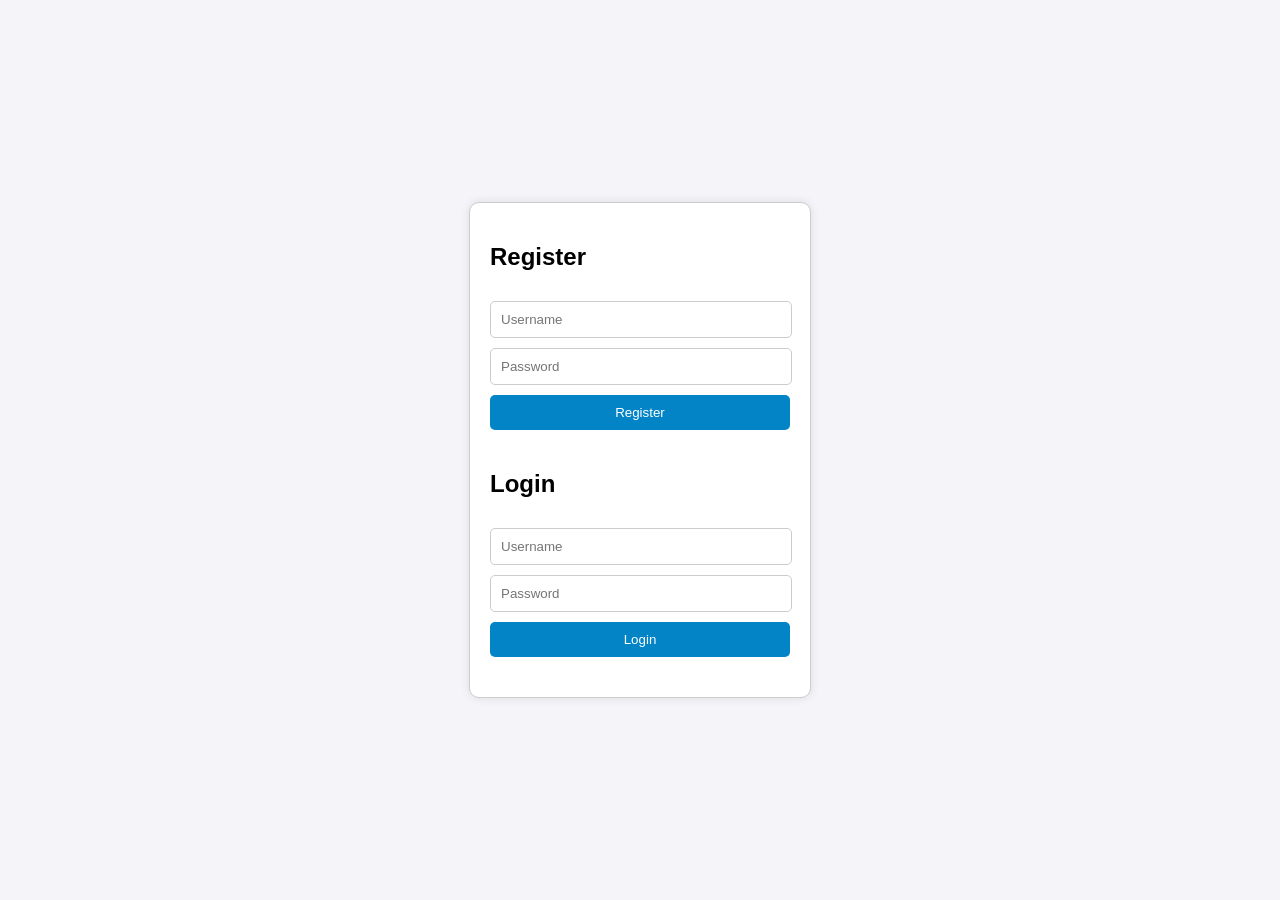
<file: 99_WorkingExample/ai_and_auth/code/frontend/index.html>
<!DOCTYPE html>
<html lang="en">
<head>
    <meta charset="UTF-8">
    <meta http-equiv="X-UA-Compatible" content="IE=edge">
    <meta name="viewport" content="width=device-width, initial-scale=1.0">
    <title>AI Recipe Manager</title>
    <link rel="stylesheet" href="styles.css">
</head>
<body>
    <div id="app">
        <div id="forms">
            <form id="register-form">
                <h2>Register</h2>
                <input type="text" id="register-username" placeholder="Username" required>
                <input type="password" id="register-password" placeholder="Password" required>
                <button type="submit">Register</button>
            </form>

            <form id="login-form">
                <h2>Login</h2>
                <input type="text" id="login-username" placeholder="Username" required>
                <input type="password" id="login-password" placeholder="Password" required>
                <button type="submit">Login</button>
            </form>
        </div>

        <div id="dashboard" style="display: none;">
            <h2>Recipe Dashboard</h2>
            <form id="recipe-form">
                <input type="text" id="recipe-title" placeholder="Recipe Title" required>
                <textarea id="recipe-content" placeholder="Recipe Content" required></textarea>
                <button type="submit">Save Recipe</button>
            </form>
            <div id="recipes-list"></div>
            
            <h3>Agent Code Input</h3>
            <form id="agent-form">
                <input type="text" id="agent-code" placeholder="Enter Agent Code" required>
                <button type="submit">Submit Code</button>
            </form>

        </div>
    </div>
    <script src="script.js"></script>
</body>
</html>
</file>
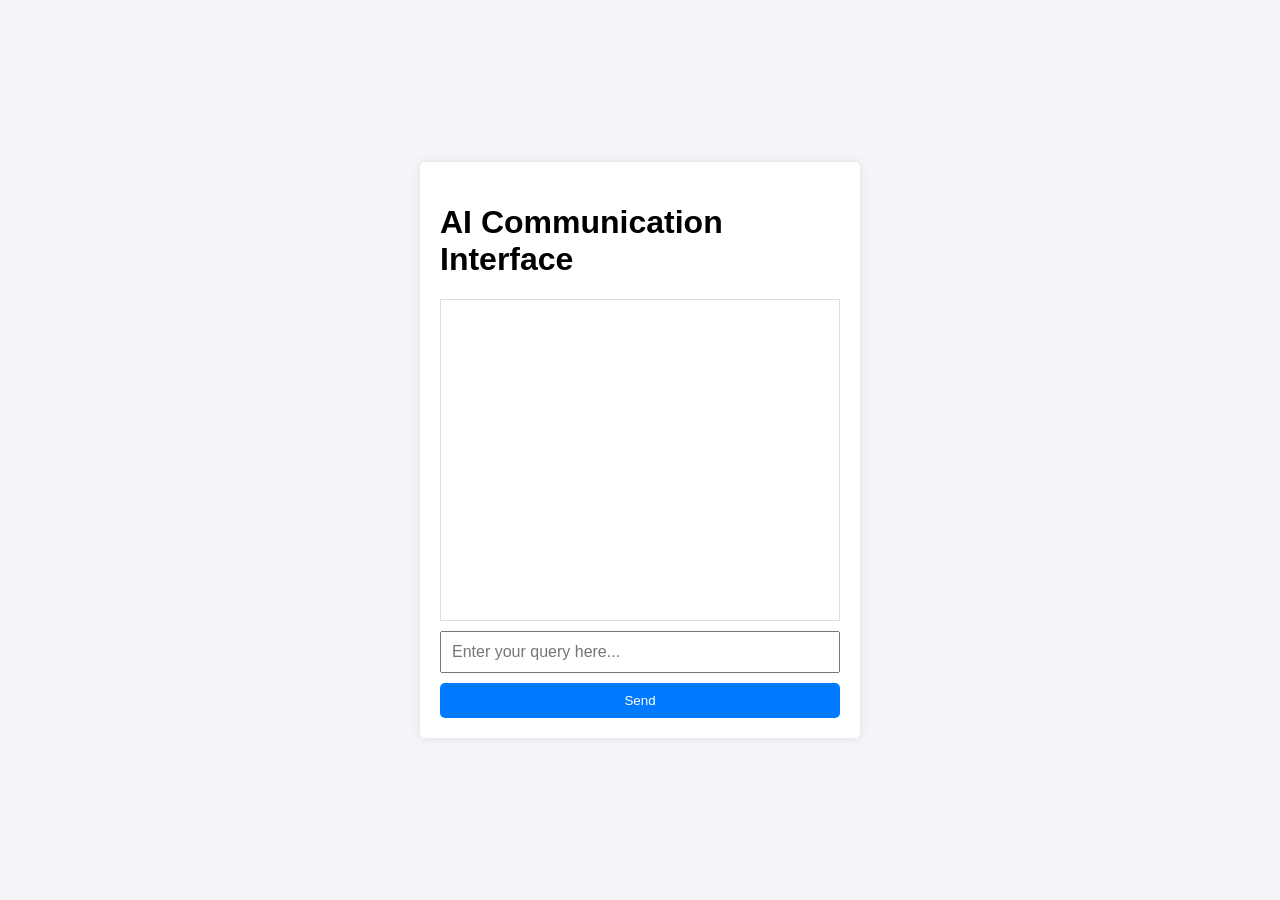
<file: 99_WorkingExample/ai_and_db/code/frontend/index.html>
<!DOCTYPE html>
<html lang="en">
<head>
    <meta charset="UTF-8">
    <meta name="viewport" content="width=device-width, initial-scale=1.0">
    <title>AI Communication</title>
    <link rel="stylesheet" href="styles.css">
</head>
<body>
    <div id="app">
        <h1>AI Communication Interface</h1>
        <div id="chat-container">
            <div id="messages"></div>
            <input type="text" id="user-input" placeholder="Enter your query here...">
            <button id="send-button">Send</button>
        </div>
    </div>
    <script src="main.js"></script>
</body>
</html>
</file>
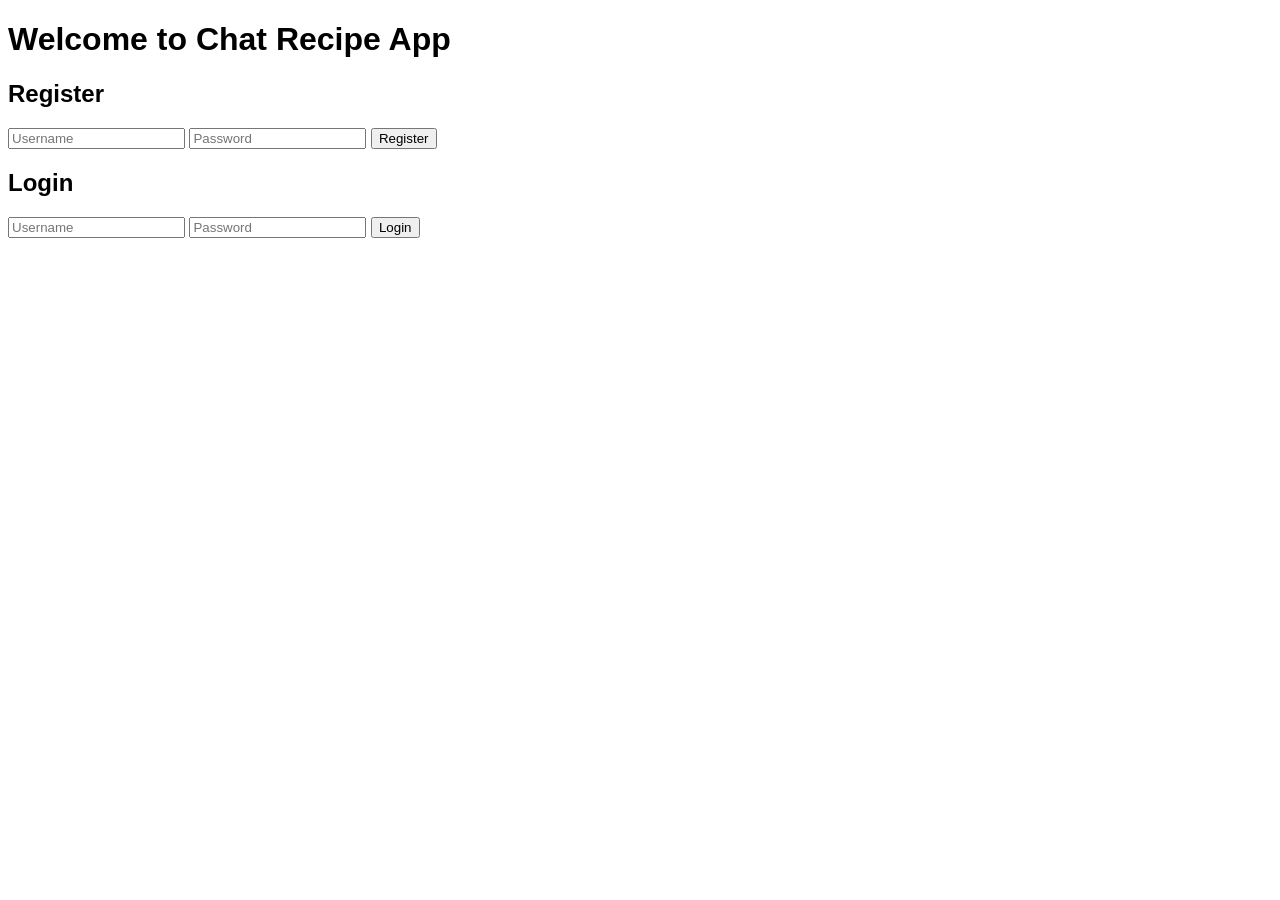
<file: 99_WorkingExample/auth_simple_db/code/frontend/index.html>
<!DOCTYPE html>
<html lang="en">
<head>
    <meta charset="UTF-8">
    <meta name="viewport" content="width=device-width, initial-scale=1.0">
    <title>Chat Recipe App</title>
    <style>
        body { font-family: Arial, sans-serif; }
        .chat-container { margin-top: 20px; }
    </style>
</head>
<body>
    <h1>Welcome to Chat Recipe App</h1>
    <div id="auth">
        <h2>Register</h2>
        <input type="text" id="register-username" placeholder="Username">
        <input type="password" id="register-password" placeholder="Password">
        <button onclick="register()">Register</button>

        <h2>Login</h2>
        <input type="text" id="login-username" placeholder="Username">
        <input type="password" id="login-password" placeholder="Password">
        <button onclick="login()">Login</button>
    </div>

    <div class="chat-container" style="display:none;" id="chat">
        <h2>Chat with AI</h2>
        <textarea id="chat-message" placeholder="Write your recipe prompt..."></textarea>
        <button onclick="sendMessage()">Send</button>
        <div id="chat-response"></div>
    </div>

    <script>
        function register() {
            const username = document.getElementById('register-username').value;
            const password = document.getElementById('register-password').value;
            fetch('http://localhost:5000/register', {
                method: 'POST',
                credentials: 'include',
                headers: {
                    'Content-Type': 'application/json'
                },
                body: JSON.stringify({ username, password })
            })
            .then(response => response.json())
            .then(data => {
                alert(data.message);
            });
        }

        function login() {
            const username = document.getElementById('login-username').value;
            const password = document.getElementById('login-password').value;
            fetch('http://localhost:5000/login', {
                method: 'POST',
                credentials: 'include',
                headers: {
                    'Content-Type': 'application/json'
                },
                body: JSON.stringify({ username, password })
            })
            .then(response => response.json())
            .then(data => {
                if (data.message === 'Login successful') {
                    document.getElementById('chat').style.display = 'block';
                    document.getElementById('auth').style.display = 'none';
                }
                alert(data.message);
            });
        }

        function sendMessage() {
            const message = document.getElementById('chat-message').value;
            fetch('http://localhost:5000/chat', {
                method: 'POST',
                credentials: 'include',
                headers: { 'Content-Type': 'application/json' },
                body: JSON.stringify({ message })
            })
            .then(response => response.json())
            .then(data => {
                document.getElementById('chat-response').innerText = data.content;
                alert(data.message);
            });
        }
    </script>
</body>
</html>
</file>
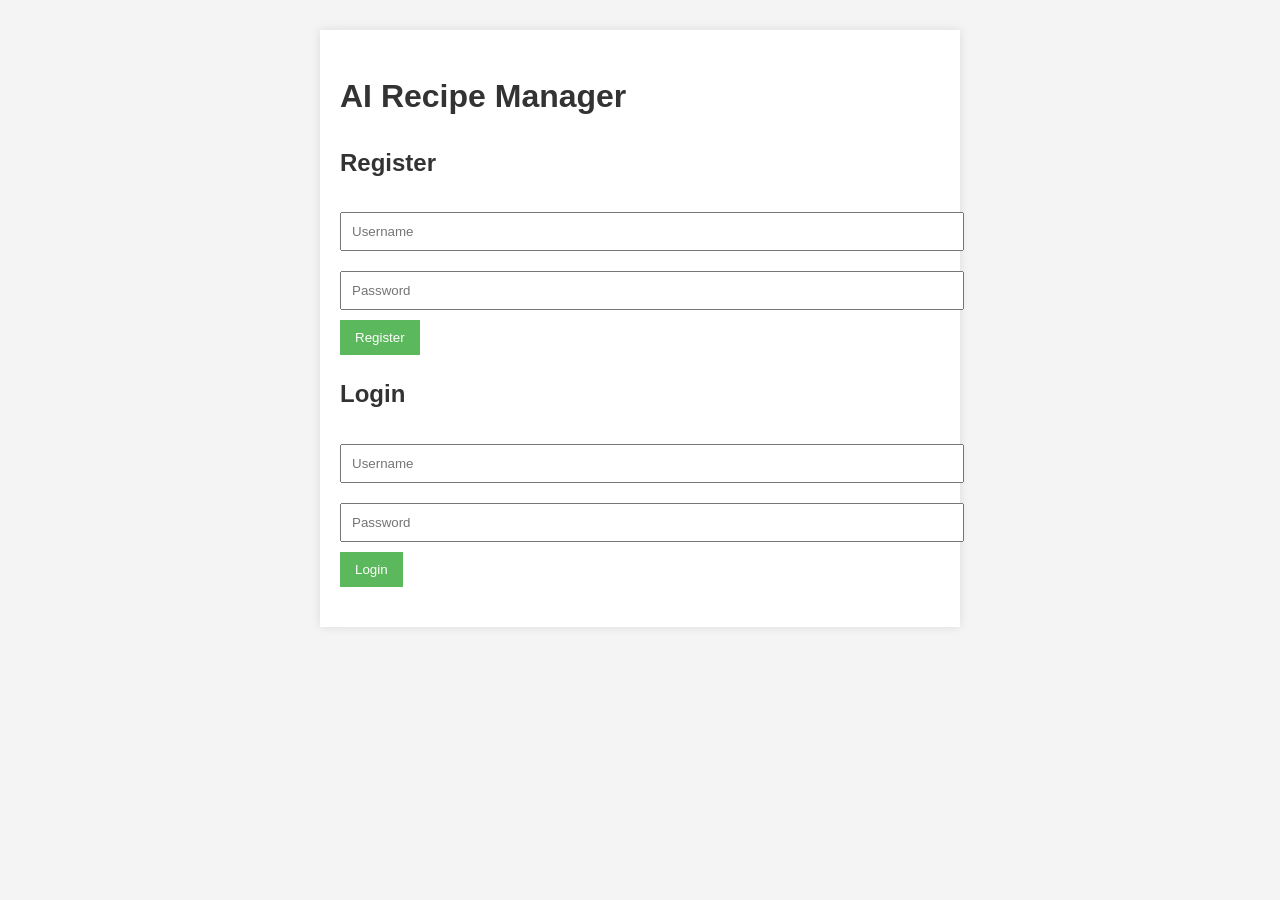
<file: 99_WorkingExample/this_is_very_bad_but_works/code/frontend/index.html>
<!DOCTYPE html>
<html lang="en">
<head>
    <meta charset="UTF-8">
    <meta name="viewport" content="width=device-width, initial-scale=1.0">
    <title>AI Recipe Manager</title>
    <link rel="stylesheet" href="styles.css">
</head>
<body>
    <div id="app">
        <h1>AI Recipe Manager</h1>
        <div id="auth">
            <h2>Register</h2>
            <form id="register-form">
                <input type="text" placeholder="Username" id="register-username" required>
                <input type="password" placeholder="Password" id="register-password" required>
                <button type="submit">Register</button>
            </form>

            <h2>Login</h2>
            <form id="login-form">
                <input type="text" placeholder="Username" id="login-username" required>
                <input type="password" placeholder="Password" id="login-password" required>
                <button type="submit">Login</button>
            </form>
        </div>

        <div id="dashboard" style="display:none;">
            <h2>Agent Input</h2>
            <form id="agent-form">
                <textarea id="agent-input" placeholder="Enter AI response here..."></textarea>
                <button type="submit">Submit</button>
            </form>

            <button id="fetch-recipes">Fetch Recipes</button>

            <h2>Your Recipes</h2>
            <div id="recipes"></div>
        </div>
    </div>
    <script src="script.js"></script>
</body>
</html>
</file>
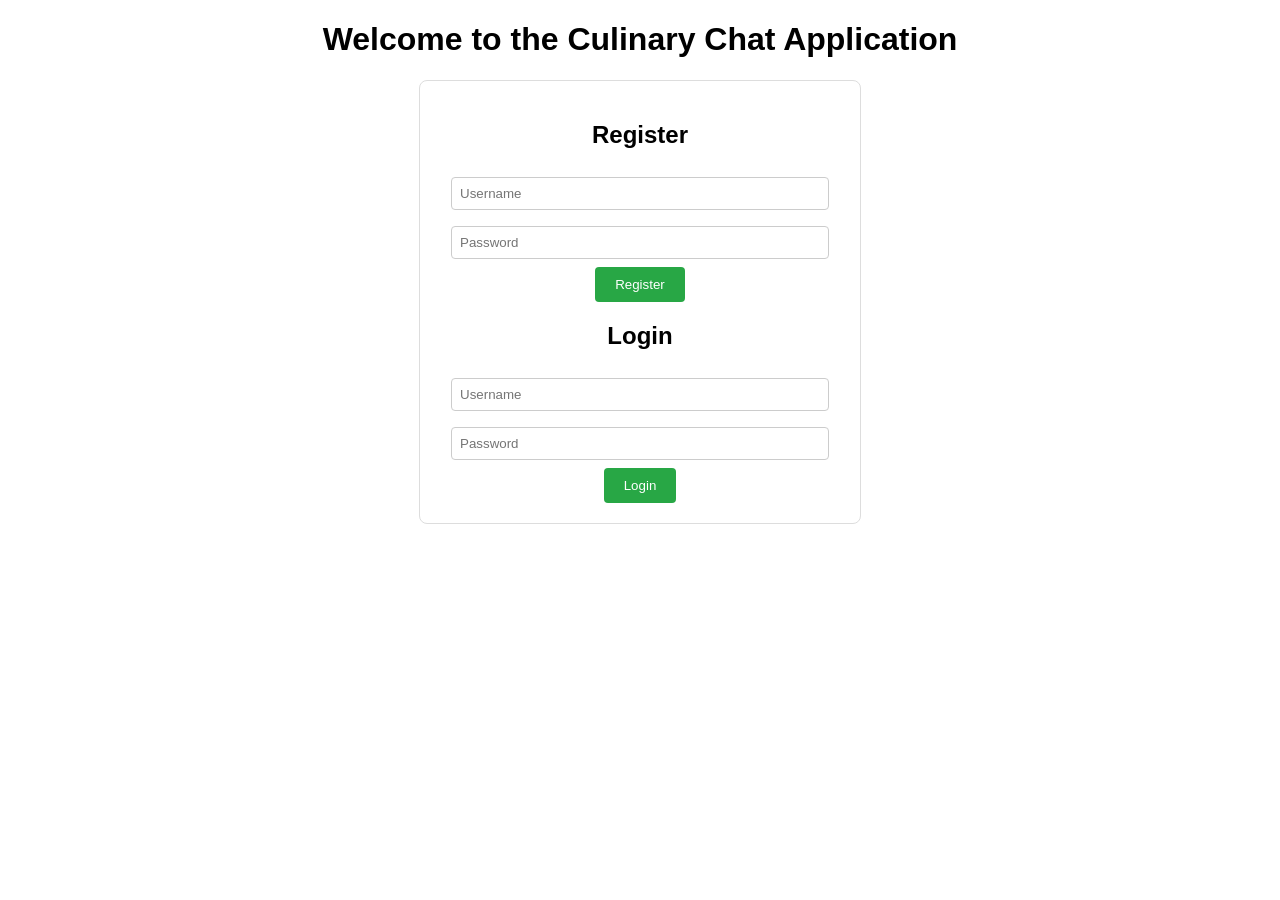
<file: 99_WorkingExample/auth_jwt_hash/01/code/frontend/index.html>
<!DOCTYPE html>
<html lang="en">
<head>
    <meta charset="UTF-8">
    <meta name="viewport" content="width=device-width, initial-scale=1.0">
    <title>Culinary Chat Application</title>
    <link rel="stylesheet" href="styles.css">
</head>
<body>
    <h1>Welcome to the Culinary Chat Application</h1>
    <div id="user-container">
        <h2>Register</h2>
        <input type="text" id="register-username" placeholder="Username">
        <input type="password" id="register-password" placeholder="Password">
        <button onclick="register()">Register</button>

        <h2>Login</h2>
        <input type="text" id="login-username" placeholder="Username">
        <input type="password" id="login-password" placeholder="Password">
        <button onclick="login()">Login</button>
    </div>

    <div id="chat-container" style="display:none;">
        <h2>Chat with Culinary Agent</h2>
        <div id="chat-box">
            <!-- Chat messages will go here -->
        </div>
        <input type="text" id="user-input" placeholder="Type your message">
        <button onclick="sendMessage()">Send</button>
        <div id="throbber" style="display:none;">Loading...</div>
    </div>

    <script src="scripts.js"></script>
</body>
</html>
</file>
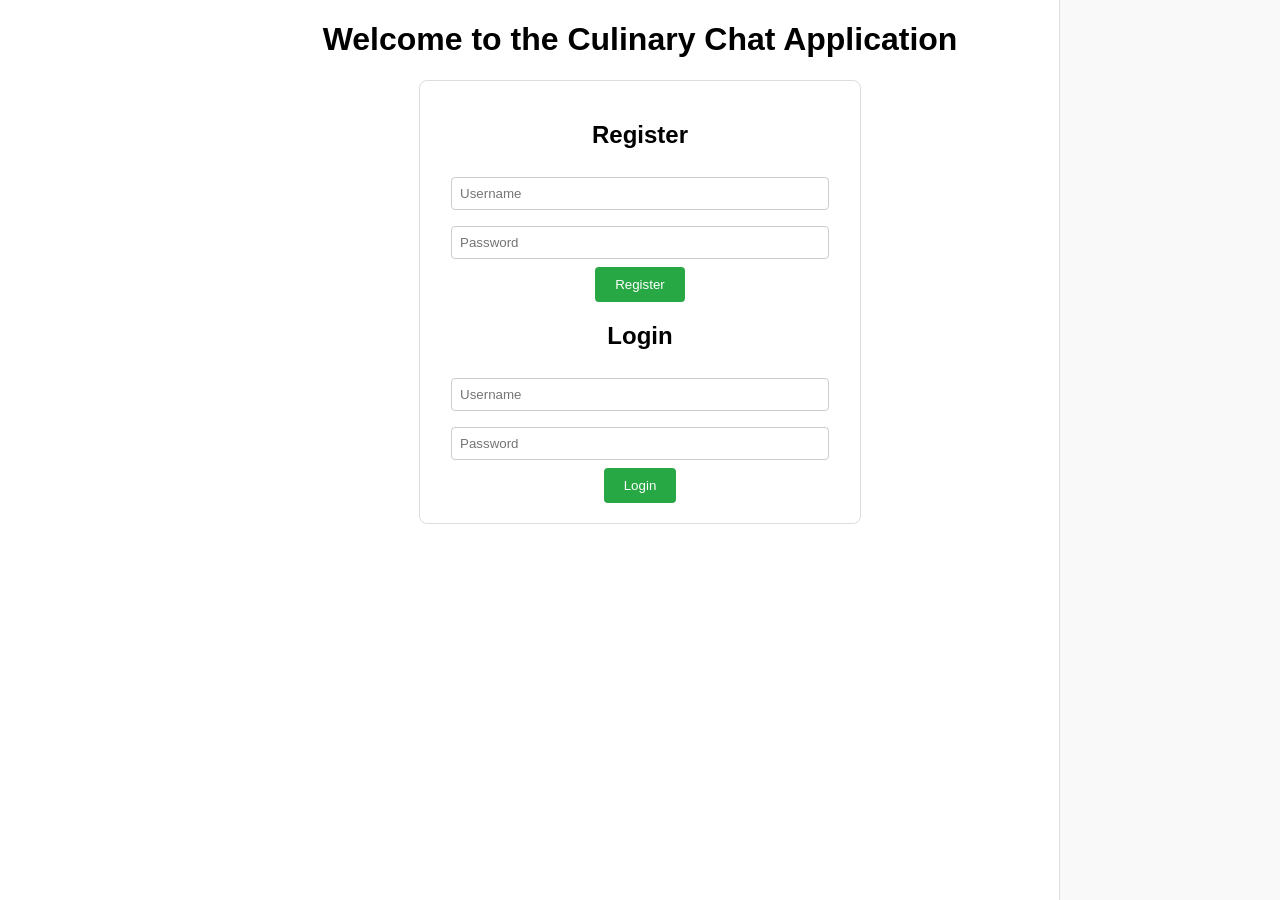
<file: 99_WorkingExample/auth_jwt_hash/04/code/frontend/index.html>
<!DOCTYPE html>
<html lang="en">
<head>
    <meta charset="UTF-8">
    <meta name="viewport" content="width=device-width, initial-scale=1.0">
    <title>Culinary Chat Application</title>
    <link rel="stylesheet" href="styles.css">
</head>
<body>
    <h1>Welcome to the Culinary Chat Application</h1>
    <div id="user-container">
        <h2>Register</h2>
        <input type="text" id="register-username" placeholder="Username">
        <input type="password" id="register-password" placeholder="Password">
        <button onclick="register()">Register</button>

        <h2>Login</h2>
        <input type="text" id="login-username" placeholder="Username">
        <input type="password" id="login-password" placeholder="Password">
        <button onclick="login()">Login</button>
    </div>

    <div id="chat-container" style="display:none;">
        <h2>Chat with Culinary Agent</h2>
        <div id="chat-box">
            <!-- Chat messages will go here -->
        </div>
        <input type="text" id="user-input" placeholder="Type your message">
        <button onclick="sendMessage()">Send</button>
        <div id="throbber">Loading...</div>
    </div>

    <div id="recipe-sidebar">
        <!-- User's recipes will be displayed here -->
    </div>

    <script src="scripts.js"></script>
</body>
</html>
</file>
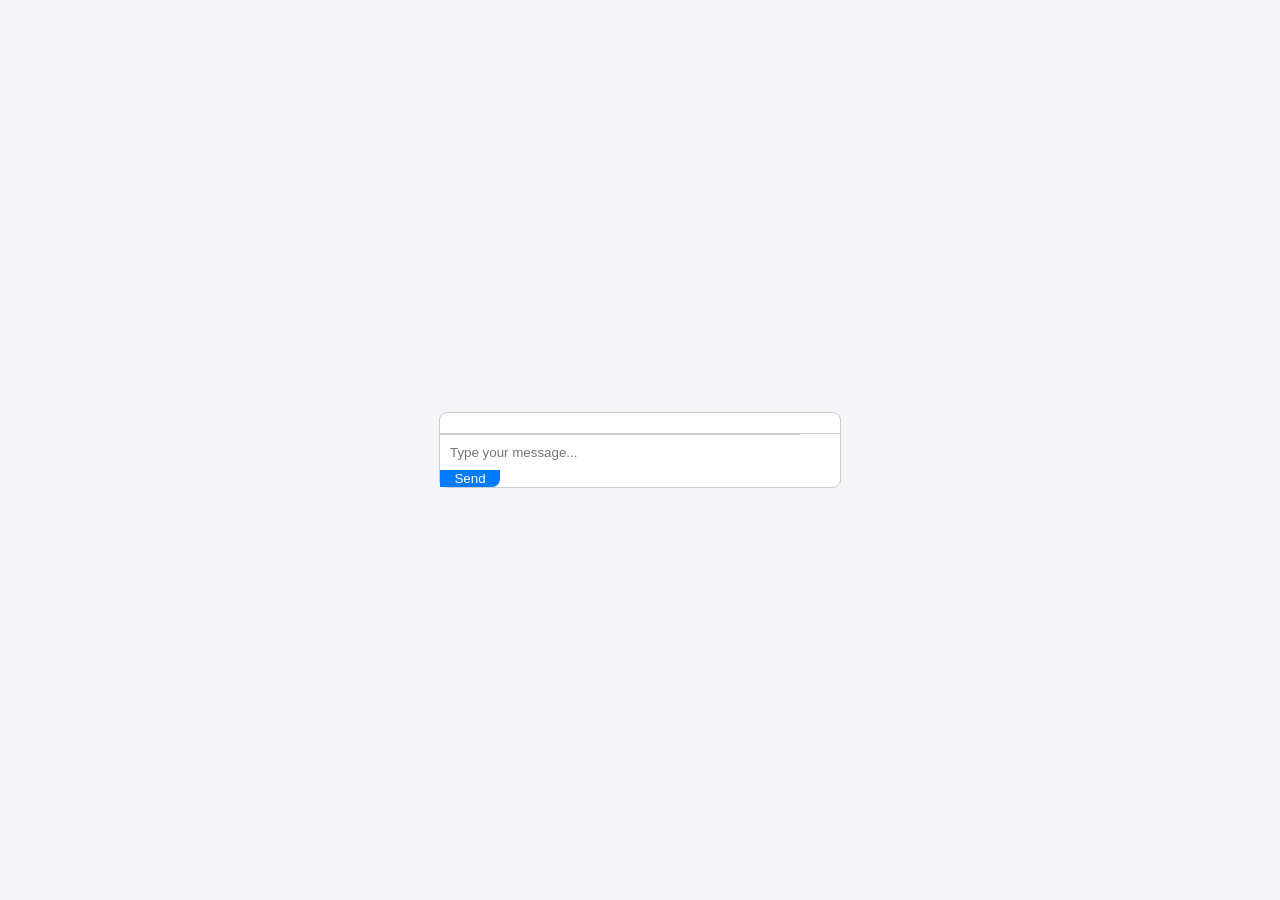
<file: 99_WorkingExample/bad_impl/3rd_iter/code/frontend/index.html>
<!DOCTYPE html>
<html lang="en">
<head>
    <meta charset="UTF-8">
    <meta name="viewport" content="width=device-width, initial-scale=1.0">
    <title>Chat with AI</title>
    <link rel="stylesheet" href="styles.css">
</head>
<body>
    <div id="chat-container">
        <div id="messages"></div>
        <input id="message-input" type="text" placeholder="Type your message..."/>
        <button id="send-button">Send</button>
    </div>
    <script src="script.js"></script>
</body>
</html>
</file>
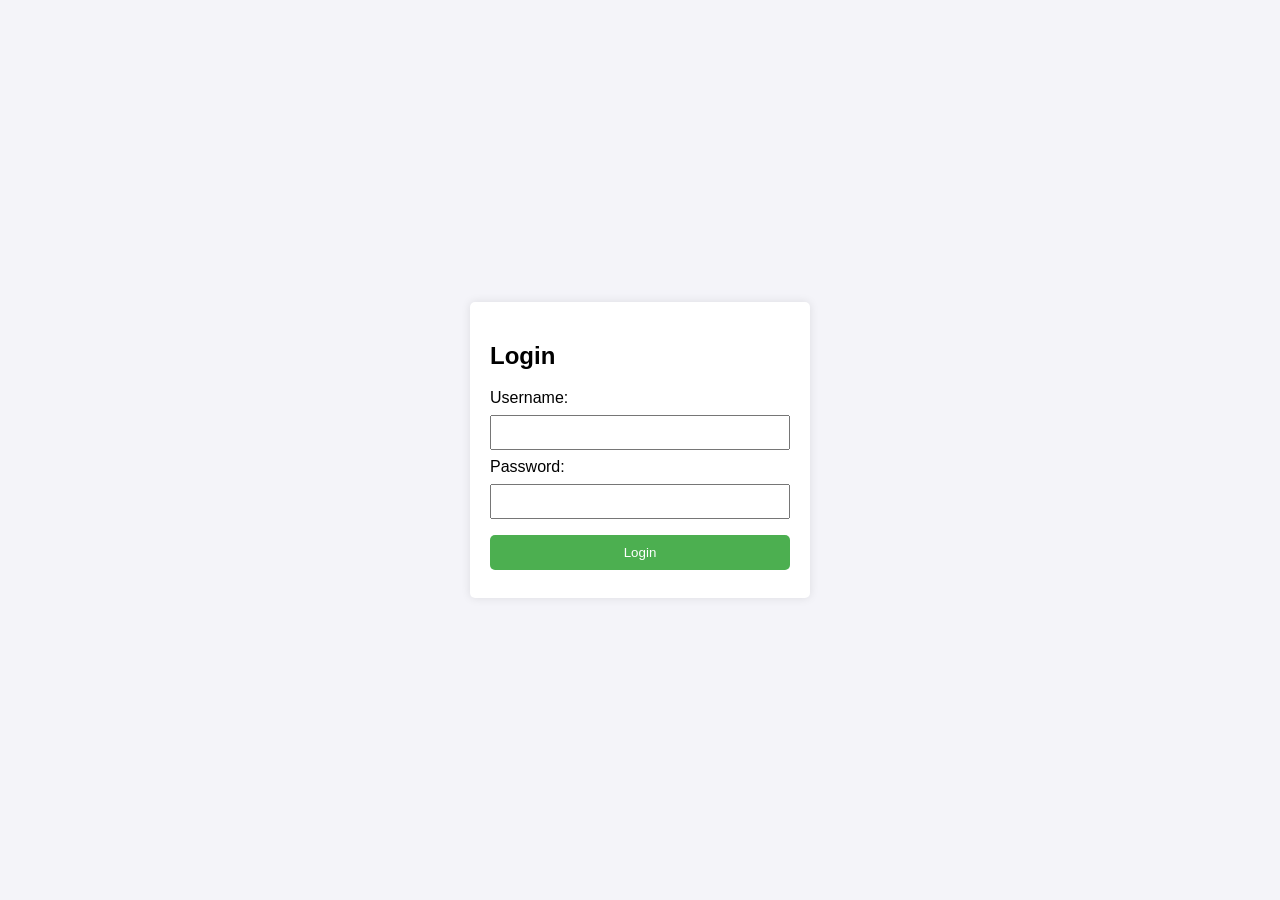
<file: 99_WorkingExample/penguin_app_made_with_hate/code/frontend/login.html>
<!DOCTYPE html>
<html lang="en">
<head>
    <meta charset="UTF-8">
    <meta name="viewport" content="width=device-width, initial-scale=1.0">
    <title>Login - Penguin Tracker</title>
    <link rel="stylesheet" href="style.css">
    <style>
        body {
            font-family: Arial, sans-serif;
            display: flex;
            justify-content: center;
            align-items: center;
            height: 100vh;
            margin: 0;
            background-color: #f4f4f9;
        }
        #loginForm {
            background-color: #fff;
            padding: 20px;
            border-radius: 5px;
            box-shadow: 0 0 10px rgba(0, 0, 0, 0.1);
            width: 300px;
        }
        input[type="text"], input[type="password"] {
            width: 100%;
            padding: 8px;
            margin: 8px 0;
            box-sizing: border-box;
        }
        input[type="submit"] {
            background-color: #4CAF50;
            color: white;
            padding: 10px 20px;
            margin: 8px 0;
            border: none;
            border-radius: 5px;
            cursor: pointer;
            width: 100%;
        }
    </style>
</head>
<body>
    <div id="loginForm">
        <h2>Login</h2>
        <form id="form">
            <label for="username">Username:</label>
            <input type="text" id="username" name="username" required>
            <label for="password">Password:</label>
            <input type="password" id="password" name="password" required>
            <input type="submit" value="Login">
        </form>
    </div>
    <script>
        document.getElementById('form').addEventListener('submit', function(event) {
            event.preventDefault();
            const username = document.getElementById('username').value;
            const password = document.getElementById('password').value;

            const headers = new Headers();
            headers.set('Authorization', 'Basic ' + btoa(username + ':' + password));

            fetch('http://localhost:5000/api/penguins', { headers: headers })
                .then(response => {
                    if (response.ok) {
                        localStorage.setItem('auth', 'Basic ' + btoa(username + ':' + password));
                        window.location.href = 'index.html';
                    } else {
                        alert('Invalid credentials');
                    }
                });
        });
    </script>
</body>
</html>
</file>
<file: 99_WorkingExample/ai_and_auth/code/frontend/styles.css>
body {
    font-family: Arial, sans-serif;
    margin: 0;
    padding: 0;
    display: flex;
    justify-content: center;
    align-items: center;
    height: 100vh;
    background-color: #f4f4f9;
}
#app {
    width: 300px;
    border: 1px solid #ccc;
    border-radius: 10px;
    box-shadow: 0 0 10px rgba(0,0,0,0.1);
    background: white;
    padding: 20px;
}
form {
    display: flex;
    flex-direction: column;
    gap: 10px;
    margin-bottom: 20px;
}
input, textarea {
    padding: 10px;
    border: 1px solid #ccc;
    border-radius: 5px;
    width: calc(100% - 20px);
}
button {
    padding: 10px;
    background-color: #0284c7;
    color: white;
    border: none;
    border-radius: 5px;
    cursor: pointer;
}
button:hover {
    background-color: #026898;
}
#recipes-list {
    margin-top: 20px;
}
</file>
<file: 99_WorkingExample/ai_and_db/code/frontend/styles.css>
body {
    font-family: Arial, sans-serif;
    background-color: #f4f4f9;
    margin: 0;
    padding: 0;
    display: flex;
    justify-content: center;
    align-items: center;
    height: 100vh;
}

#app {
    width: 400px;
    background-color: white;
    box-shadow: 0 0 10px rgba(0, 0, 0, 0.1);
    padding: 20px;
    border-radius: 5px;
}

#chat-container {
    display: flex;
    flex-direction: column;
}

#messages {
    flex-grow: 1;
    margin-bottom: 10px;
    border: 1px solid #ddd;
    padding: 10px;
    overflow-y: auto;
    height: 300px;
}

#user-input {
    padding: 10px;
    font-size: 16px;
    margin-bottom: 10px;
}

#send-button {
    padding: 10px;
    background-color: #007bff;
    color: white;
    border: none;
    cursor: pointer;
    border-radius: 5px;
}

#send-button:hover {
    background-color: #0056b3;
}
</file>
<file: 99_WorkingExample/this_is_very_bad_but_works/code/frontend/styles.css>
body {
    font-family: Arial, sans-serif;
    line-height: 1.6;
    background: #f4f4f4;
    color: #333;
}

#app {
    max-width: 600px;
    margin: 30px auto;
    background: #fff;
    padding: 20px;
    box-shadow: 0 0 10px rgba(0,0,0,0.1);
}

form {
    margin-bottom: 20px;
}

input, textarea {
    width: 100%;
    padding: 10px;
    margin: 10px 0;
}

button {
    background: #5cb85c;
    color: #fff;
    border: 0;
    padding: 10px 15px;
    cursor: pointer;
}

button:hover {
    background: #4cae4c;
}
</file>
<file: 99_WorkingExample/auth_jwt_hash/01/code/frontend/styles.css>
body {
    font-family: Arial, sans-serif;
    margin: 0;
    padding: 0;
    text-align: center;
}

#user-container, #chat-container {
    margin: 20px auto;
    max-width: 400px;
    padding: 20px;
    border: 1px solid #ddd;
    border-radius: 8px;
}

input {
    width: 90%;
    padding: 8px;
    margin: 8px 0;
    border-radius: 4px;
    border: 1px solid #ccc;
}

button {
    padding: 10px 20px;
    border: none;
    border-radius: 4px;
    background-color: #28a745;
    color: white;
    cursor: pointer;
}

button:hover {
    background-color: #218838;
}
</file>
<file: 99_WorkingExample/auth_jwt_hash/04/code/frontend/styles.css>
body {
    font-family: Arial, sans-serif;
    margin: 0;
    padding: 0;
    text-align: center;
}

#user-container, #chat-container {
    margin: 20px auto;
    max-width: 400px;
    padding: 20px;
    border: 1px solid #ddd;
    border-radius: 8px;
}

#recipe-sidebar {
    position: fixed;
    right: 0;
    top: 0;
    height: 100vh;
    width: 200px;
    border-left: 1px solid #ddd;
    padding: 10px;
    background-color: #f9f9f9;
    overflow-y: auto;
}

input {
    width: 90%;
    padding: 8px;
    margin: 8px 0;
    border-radius: 4px;
    border: 1px solid #ccc;
}

button {
    padding: 10px 20px;
    border: none;
    border-radius: 4px;
    background-color: #28a745;
    color: white;
    cursor: pointer;
}

button:hover {
    background-color: #218838;
}

#throbber {
    display: none;
}
</file>
<file: 99_WorkingExample/bad_impl/3rd_iter/code/frontend/styles.css>
body {
    font-family: Arial, sans-serif;
    background-color: #f4f4f9;
    display: flex;
    justify-content: center;
    height: 100vh;
    align-items: center;
    margin: 0;
}

#chat-container {
    width: 400px;
    max-width: 100%;
    border: 1px solid #ccc;
    border-radius: 8px;
    display: flex;
    flex-direction: column;
    background-color: #fff;
}

#messages {
    flex: 1;
    padding: 10px;
    overflow-y: auto;
    border-bottom: 1px solid #ccc;
}

#message-input {
    width: calc(100% - 60px);
    padding: 10px;
    border: none;
    border-top: 1px solid #ccc;
    border-radius: 0 0 0 8px;
}

#send-button {
    width: 60px;
    border: none;
    background-color: #007bff;
    color: #fff;
    cursor: pointer;
    border-radius: 0 0 8px 0;
}

#send-button:hover {
    background-color: #0056b3;
}
</file>
<file: 99_WorkingExample/penguin_app_made_with_hate/code/frontend/style.css>
body {
    margin: 0;
    font-family: Arial, sans-serif;
}

#loginForm, #penguinList {
    background-color: #fff;
    padding: 20px;
    border-radius: 5px;
    box-shadow: 0 0 10px rgba(0, 0, 0, 0.1);
}

#map {
    width: 100%;
    height: 100vh; /* Ensure the map takes the full viewport height */
    z-index: 1;
}

#penguinList {
    position: absolute;
    top: 10px;
    right: 10px;
    background-color: rgba(255, 255, 255, 0.9);
    padding: 10px;
    border-radius: 5px;
    box-shadow: 0 0 10px rgba(0, 0, 0, 0.1);
    max-height: 90vh;
    overflow-y: auto;
    z-index: 1000;
}

input[type="text"], input[type="password"] {
    width: 100%;
    padding: 8px;
    margin: 8px 0;
    box-sizing: border-box;
}

input[type="submit"] {
    background-color: #4CAF50;
    color: white;
    padding: 10px 20px;
    margin: 8px 0;
    border: none;
    border-radius: 5px;
    cursor: pointer;
    width: 100%;
}
</file>
